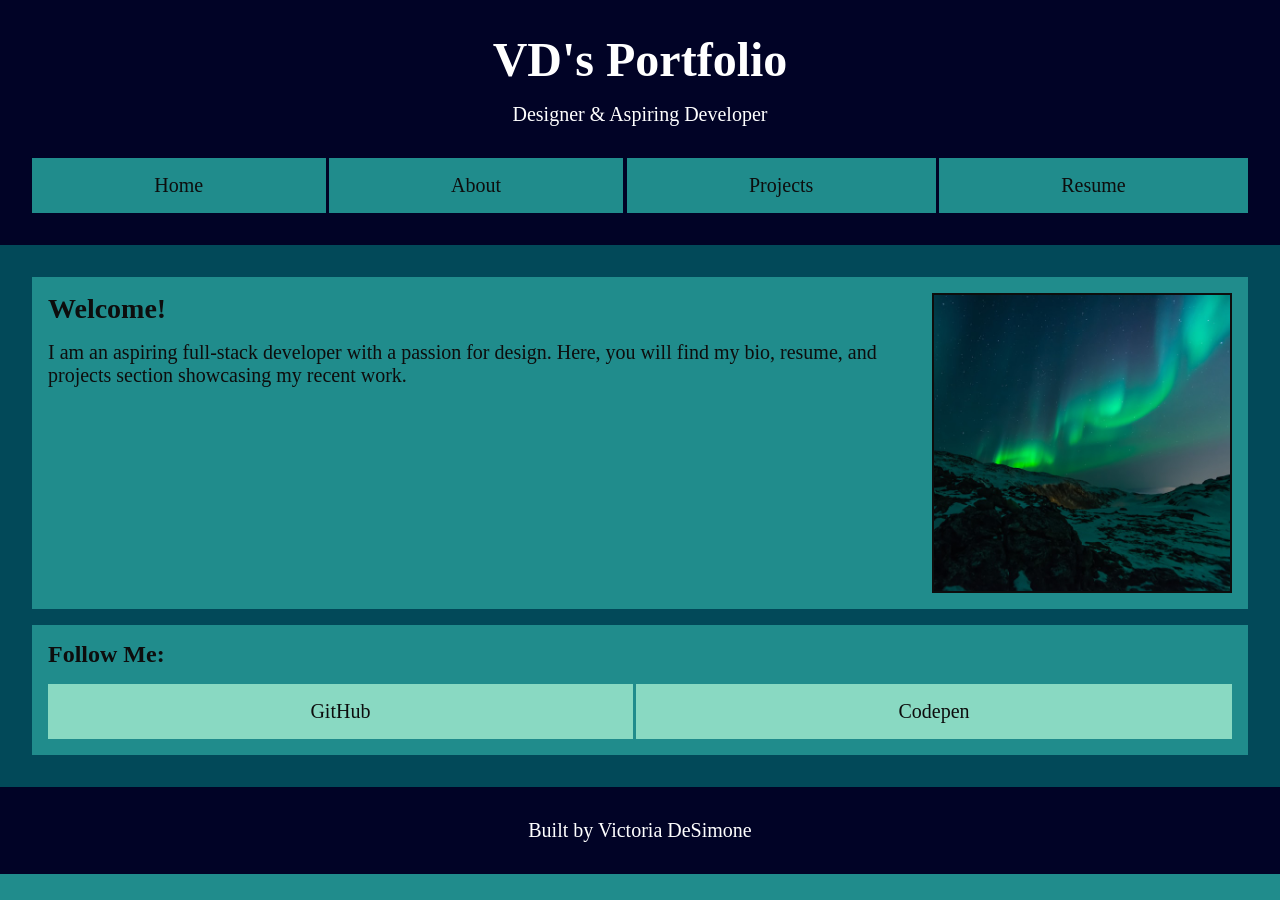
<file: index.html>
<!DOCTYPE html>
<html lang="en">
<head>
  <meta charset="UTF-8">
  <meta name="viewport" content="width=device-width, initial-scale=1.0">
  <link rel="stylesheet" href="styles.css">
  <title>VD's Portfolio</title>
</head>
<body>
  <header>
    <h1>VD's Portfolio</h1>
    <p>Designer & Aspiring Developer</p>
  </header>
  <nav>
    <ul>
      <li><a href="index.html">Home</a></li>
      <li><a href="about.html">About</a></li>
      <li><a href="projects.html">Projects</a></li>
      <li><a href="resume.html">Resume</a></li>
    </ul>
  </nav>
  <main>
    <section id="welcome">
      <div>
        <h2>Welcome!</h2>
        <p>
          I am an aspiring full-stack developer with a passion for design. 
          Here, you will find my bio, resume, and projects section showcasing my recent work.
        </p>
      </div>
      <div>
        <img src="northern-lights.jpg" alt="Profile picture of northern lights" width="300">
      </div>
    </section>
    <section id="follow">
      <h3>Follow Me:</h3>
      <ul>
        <li><a href="https://github.com/v-desimone" target="_blank">GitHub</a></li>
        <li><a href="https://codepen.io/v-desimone" target="_blank">Codepen</a></li>
      </ul>
    </section>
  </main>
  <footer>
    <p>Built by Victoria DeSimone</p>
  </footer>
</body>
</html>
</file>
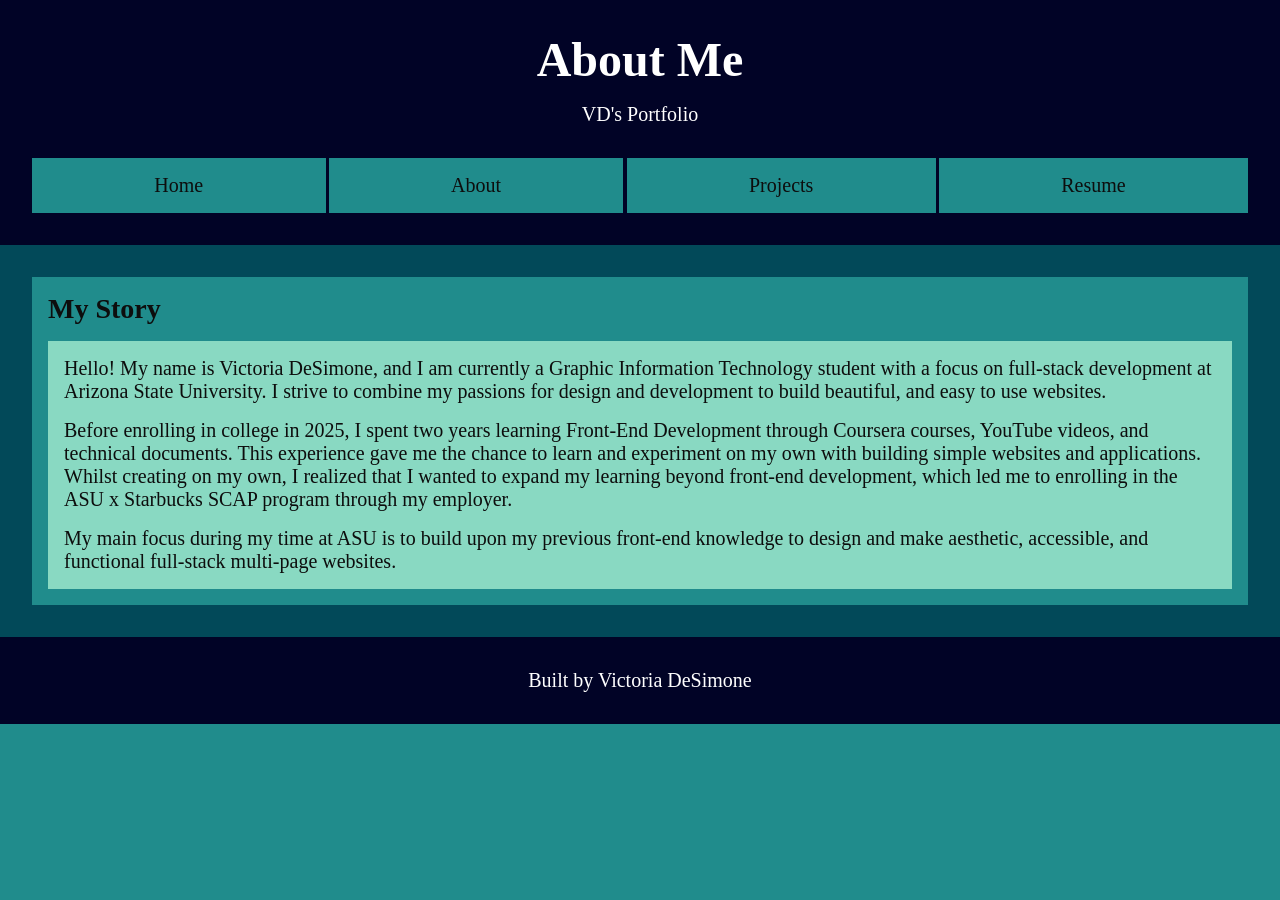
<file: about.html>
<!DOCTYPE html>
<html lang="en">
<head>
  <meta charset="UTF-8">
  <meta name="viewport" content="width=device-width, initial-scale=1.0">
  <link rel="stylesheet" href="styles.css">
  <title>About Me</title>
</head>
<body>
  <header>
    <h1>About Me</h1>
    <p>VD's Portfolio</p>
  </header>
  <nav>
    <ul>
      <li><a href="index.html">Home</a></li>
      <li><a href="about.html">About</a></li>
      <li><a href="projects.html">Projects</a></li>
      <li><a href="resume.html">Resume</a></li>
    </ul>
  </nav>
  <main>
    <section id="about">
      <h2>My Story</h2>
      <div>
        <p>
          Hello! My name is Victoria DeSimone, and I am currently a Graphic Information Technology 
          student with a focus on full-stack development at Arizona State University. I strive to
          combine my passions for design and development to build beautiful, and easy to use websites.
        </p>
        <p>
          Before enrolling in college in 2025, I spent two years learning Front-End Development through
          Coursera courses, YouTube videos, and technical documents. This experience gave me the chance to
          learn and experiment on my own with building simple websites and applications. Whilst creating on my own, 
          I realized that I wanted to expand my learning beyond front-end development, which led me to 
          enrolling in the ASU x Starbucks SCAP program through my employer.
        </p>
        <p>
          My main focus during my time at ASU is to build upon my previous front-end knowledge to design and make aesthetic, 
          accessible, and functional full-stack multi-page websites.
        </p>
      </div>
    </section>
  </main>
  <footer>
    <p>Built by Victoria DeSimone</p> 
  </footer>
</body>
</html>
</file>
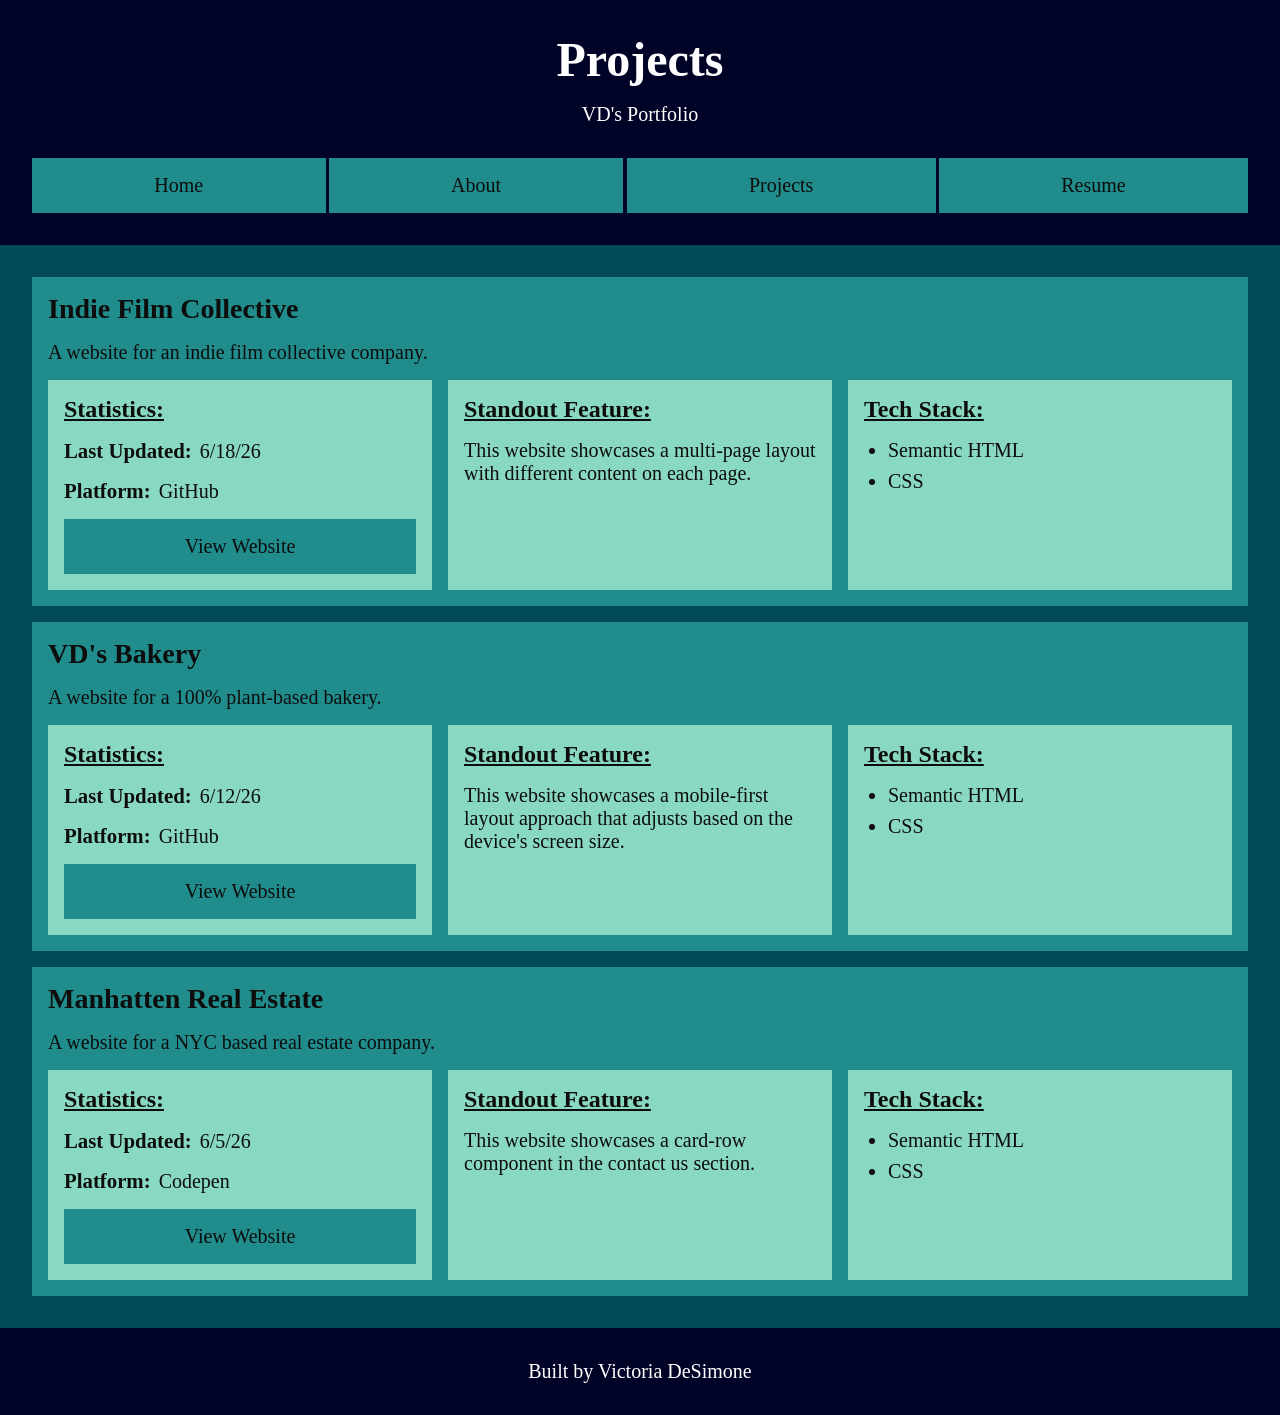
<file: projects.html>
<!DOCTYPE html>
<html lang="en">
<head>
  <meta charset="UTF-8">
  <meta name="viewport" content="width=device-width, initial-scale=1.0">
  <link rel="stylesheet" href="styles.css">
  <title>Projects</title>
</head>
<body>
  <header>
    <h1>Projects</h1>
    <p>VD's Portfolio</p>
  </header>
  <nav>
    <ul>
      <li><a href="index.html">Home</a></li>
      <li><a href="about.html">About</a></li>
      <li><a href="projects.html">Projects</a></li>
      <li><a href="resume.html">Resume</a></li>
    </ul>
  </nav>
  <main id="projects">
    <section id="project-1">
      <h2>Indie Film Collective</h2>
      <p>A website for an indie film collective company.</p>

      <div class="card-row">
        <section class="desc">
          <h3>Statistics:</h3>
          <div class="last-updated">
            <h4>Last Updated:</h4>
            <p>6/18/26</p>
          </div>
          <div class="platform">
            <h4>Platform:</h4>
            <p>GitHub</p>
          </div>
          <div class="website">
            <p><a href="https://v-desimone.github.io/DeSimone-5-Build/" target="_blank">View Website</a></p>
          </div>
        </section>

        <section class="feature">
          <h3>Standout Feature:</h3>
          <p>This website showcases a multi-page layout with different content on each page.</p>
        </section>

        <section class="tech-stack">
          <h3>Tech Stack:</h3>
          <ul>
            <li>Semantic HTML</li>
            <li>CSS</li>
          </ul>
        </section>
      </div>
    </section>
    
    <section id="project-2">
      <h2>VD's Bakery</h2>
      <p>A website for a 100% plant-based bakery.</p>
      
      <div class="card-row">
        <section class="desc">
          <h3>Statistics:</h3>
          <div class="last-updated">
            <h4>Last Updated:</h4>
            <p>6/12/26</p>
          </div>
          <div class="platform">
            <h4>Platform:</h4>
            <p>GitHub</p>
          </div>
          <div class="website">
            <p><a href="https://v-desimone.github.io/DeSimone-4-build/" target="_blank">View Website</a></p>
          </div>
        </section>

        <section class="feature">
          <h3>Standout Feature:</h3>
          <p>This website showcases a mobile-first layout approach that adjusts based on the device's screen size.</p>
        </section>

        <section class="tech-stack">
          <h3>Tech Stack:</h3>
          <ul>
            <li>Semantic HTML</li>
            <li>CSS</li>
          </ul>
        </section>
      </div>
    </section>
    
    <section id="project-3">
      <h2>Manhatten Real Estate</h2>
      <p>A website for a NYC based real estate company.</p>

      <div class="card-row">
        <section class="desc">
          <h3>Statistics:</h3>
          <div class="last-updated">
            <h4>Last Updated:</h4>
            <p>6/5/26</p>
          </div>
          <div class="platform">
            <h4>Platform:</h4>
            <p>Codepen</p>
          </div>
          <div class="website">
            <p><a href="https://codepen.io/v-desimone/pen/ByQxWLg" target="_blank">View Website</a></p>
          </div>
        </section>

        <section class="feature">
          <h3>Standout Feature:</h3>
          <p>This website showcases a card-row component in the contact us section.</p>
        </section>

        <section class="tech-stack">
          <h3>Tech Stack:</h3>
          <ul>
            <li>Semantic HTML</li>
            <li>CSS</li>
          </ul>
        </section>
      </div>
    </section>
  </main>
  <footer>
    <p>Built by Victoria DeSimone</p>
  </footer>
</body>
</html>
</file>
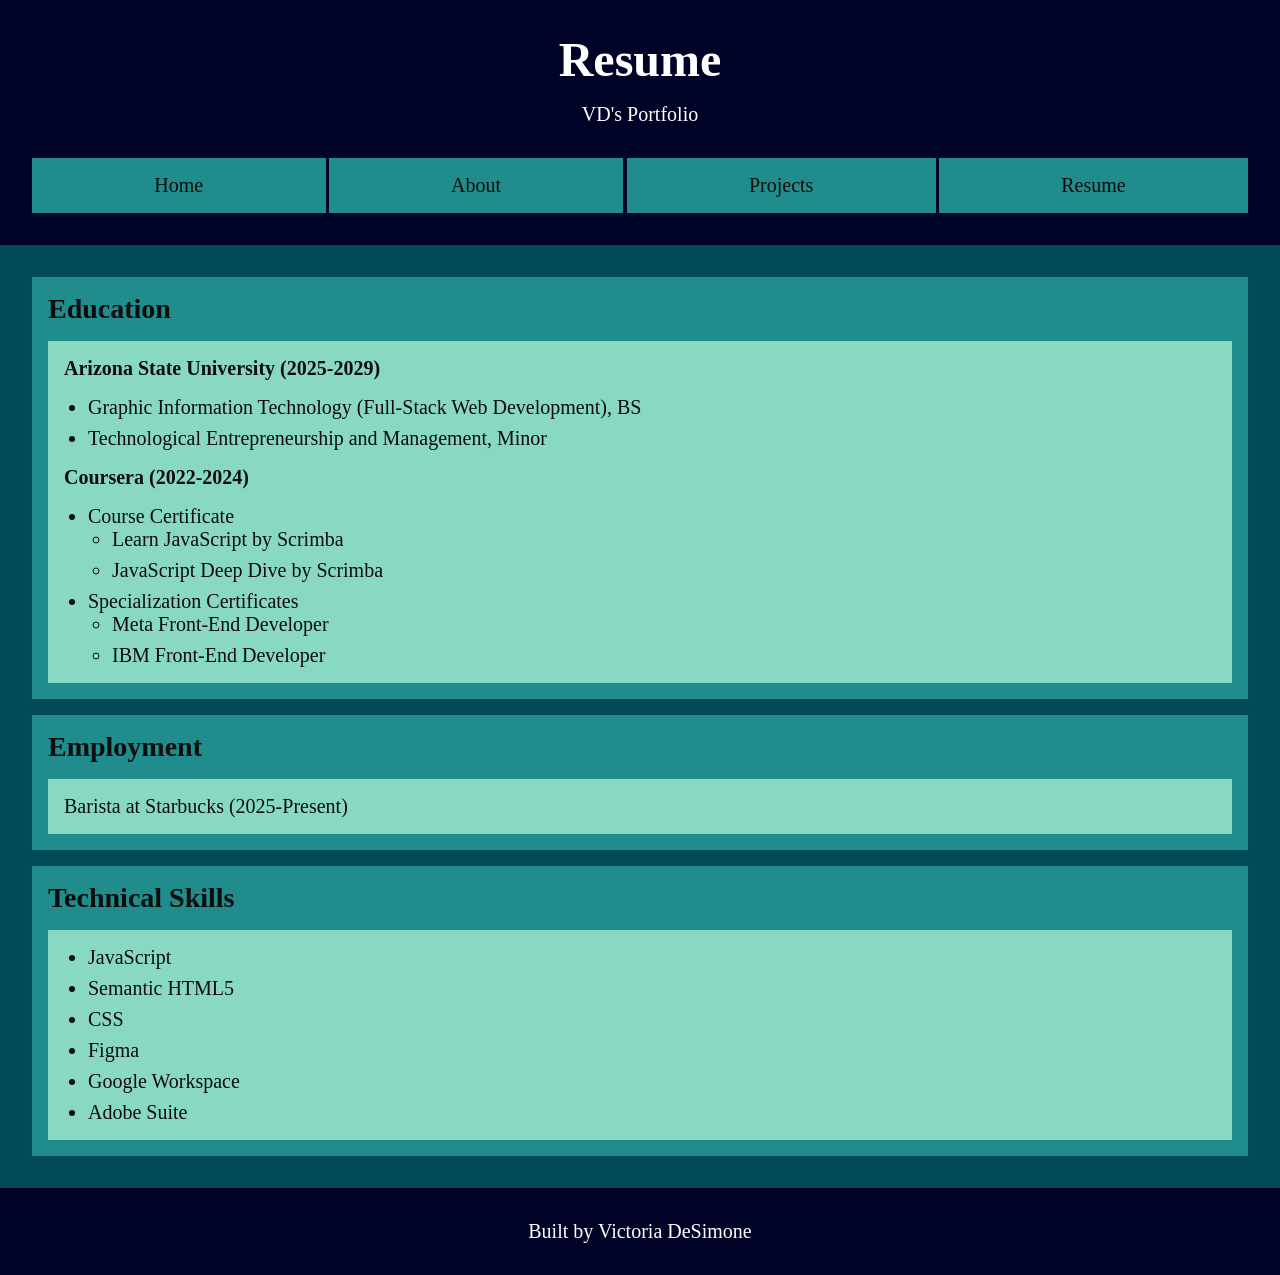
<file: resume.html>
<!DOCTYPE html>
<html lang="en">
<head>
  <meta charset="UTF-8">
  <meta name="viewport" content="width=device-width, initial-scale=1.0">
  <link rel="stylesheet" href="styles.css">
  <title>Resume</title>
</head>
<body>
  <header>
    <h1>Resume</h1>
    <p>VD's Portfolio</p>
  </header>
  <nav>
    <ul>
      <li><a href="index.html">Home</a></li>
      <li><a href="about.html">About</a></li>
      <li><a href="projects.html">Projects</a></li>
      <li><a href="resume.html">Resume</a></li>
    </ul>
  </nav>
  <main id="resume">
    <section>
      <h2>Education</h2>
      <div>
        <p>Arizona State University (2025-2029)</p>
        <ul>
          <li>Graphic Information Technology (Full-Stack Web Development), BS</li>
          <li>Technological Entrepreneurship and Management, Minor</li>
        </ul>
        <p>Coursera (2022-2024)</p>
        <ul>
          <li>Course Certificate
            <ul class="nested-li">
              <li>Learn JavaScript by Scrimba</li>
              <li>JavaScript Deep Dive by Scrimba</li>
            </ul>
          </li>
          <li>Specialization Certificates
            <ul class="nested-li">
              <li>Meta Front-End Developer</li>
              <li>IBM Front-End Developer</li>
            </ul>
          </li>
        </ul>
      </div>
    </section>
    <section id="employment">
      <h2>Employment</h2>
      <p>Barista at Starbucks (2025-Present)</p>
    </section>
    <section>
      <h2>Technical Skills</h2>
      <div>
        <ul>
          <li>JavaScript</li>
          <li>Semantic HTML5</li>
          <li>CSS</li>
          <li>Figma</li>
          <li>Google Workspace</li>
          <li>Adobe Suite</li>
        </ul>
      </div>
      
    </section>
  </main>
  <footer>
    <p>Built by Victoria DeSimone</p>
  </footer>
</body>
</html>
</file>
<file: styles.css>
/* CSS by Victoria DeSimone */
/* Color Palette
  deep blue = #010326
  midnight green = #024959
  teal = #208C8C
  seafoam green = #89D9C2
  black = #0D0D0D
  white = white
*/

/* GLOBAL (base) MOBILE FIRST */
* {
  font-family: serif;
  box-sizing: border-box;
  margin: 0;
  padding: 0;
  color: #0D0D0D;
}

body {
  display: grid;
  grid-template-columns: 1fr;
  background-color: #208C8C;
}

header, nav, footer {
  display: flex;
  background-color: #010326;
}
header, footer {
  flex-direction: column;
  align-items: center;
  gap: 1rem;
}
header h1, header p, footer p {
  color: white;
}
header, nav, main, footer {
  padding: 2rem;
}
header h1 {
  font-size: 3rem;
}
h2 {
  font-size: 1.75rem;
}
h3 {
  font-size: 1.5rem;
}
h4 {
  font-size: 1.3rem;
}
p, a, li {
  font-size: 1.25rem;
}

nav {
  padding-top: 0rem;
}
nav ul, #follow ul {
  gap: 0.2rem;
}
nav ul, nav li, nav a {
  display: flex;
  flex-direction: column;
  flex-grow: 1;
}
nav ul, #follow ul, #projects {
  list-style: none;
}
nav a, #projects .card-row .website a {
  justify-content: center;
  align-items: center;
  padding: 1rem 1.35rem;
  background-color: #208C8C;
  text-decoration: none;
}
nav a:hover, 
#follow a:hover,
#projects .card-row .website a:hover {
  background-color: #024959;
  color: white;
  text-decoration: underline;
}

main {
  background-color: #024959;
}
main, main section, main section div {
  display: flex;
  flex-direction: column;
  gap: 1rem;
}
main section {
  padding: 1rem;
  background-color: #208C8C;
}
#welcome {
  display: flex;
  justify-content: space-between;
}
#follow ul,
#follow li,
#follow a {
  display: flex;
  flex-direction: column;
  flex-grow: 1;
}
#follow a {
  justify-content: center;
  align-items: center;
  padding: 1rem 2.5rem;
  background-color: #89D9C2;
  text-decoration: none;
}

img {
  border: 2px solid #0D0D0D;
}

#about, #projects section{
  flex-direction: column;
}
#about div,
#resume div,
#resume #employment p {
  display: flex;
  flex-direction: column;
  padding: 1rem;
}
#about div,
#projects .card-row section,
#resume div,
#resume p {
  background-color: #89D9C2;
}

#projects .card-row,
#projects .card-row section {
  display: flex;
  flex: 1;
}
#projects .card-row h3 {
  text-decoration: underline;
}
#projects .card-row .desc h4,
#projects .card-row .desc p {
  display: flex;
  align-items: center
}
#projects .card-row div {
  gap: 0.5rem;
}
#projects .card-row .website p,
#projects .card-row .website a {
  display: flex;
  flex-grow: 1;
 }
#projects .tech-stack ul,
#resume section ul {
  padding-left: 1.5rem;
  display: flex;
  flex-direction: column;
  gap: 0.5rem;
}

#resume div p {
  font-weight: bold;
}

/* ===== Media Query (Medium) ===== */
@media screen and (min-width: 612px) {
  nav ul, 
  nav li, 
  nav a,
  main section div,
  #welcome,
  #follow ul,
  #follow li,
  #follow a {
    flex-direction: row;
  }

  #welcome div,
  #resume div {
    flex-direction: column;
  }
}
</file>
